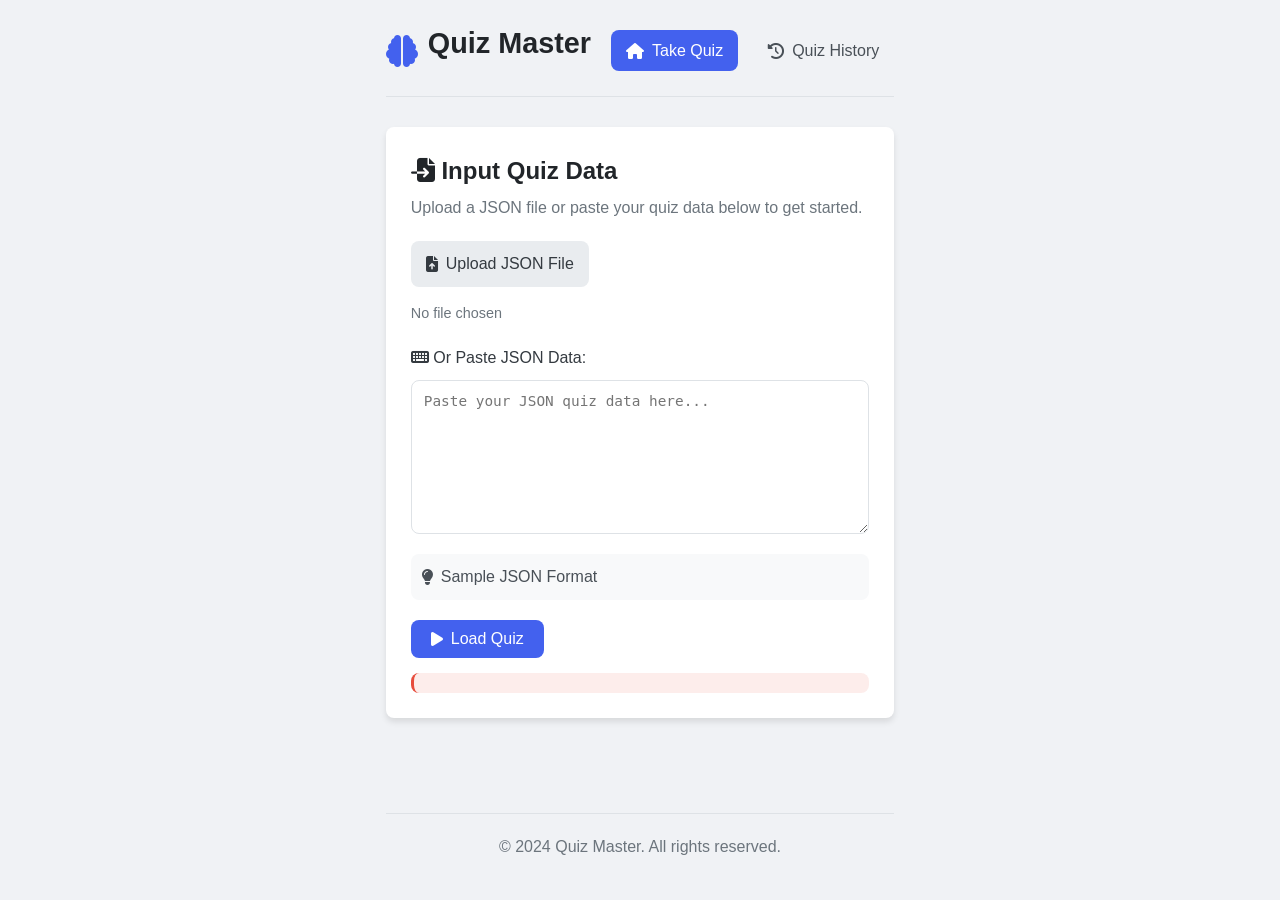
<file: index.html>
<!DOCTYPE html>
<html lang="en">
  <head>
    <meta charset="UTF-8" />
    <meta name="viewport" content="width=device-width, initial-scale=1.0" />
    <title>Quiz Master</title>
    <link rel="stylesheet" href="styles.css" />
    <link
      rel="stylesheet"
      href="https://cdnjs.cloudflare.com/ajax/libs/font-awesome/6.4.0/css/all.min.css"
    />
  </head>
  <body>
    <div class="container">
      <header>
        <div class="logo">
          <i class="fas fa-brain"></i>
          <h1>Quiz Master</h1>
        </div>
        <nav>
          <a href="index.html" class="active"
            ><i class="fas fa-home"></i> Take Quiz</a
          >
          <a href="history.html"><i class="fas fa-history"></i> Quiz History</a>
        </nav>
      </header>

      <main>
        <section id="json-input-section" class="card">
          <div class="section-header">
            <h2><i class="fas fa-file-import"></i> Input Quiz Data</h2>
            <p class="section-description">
              Upload a JSON file or paste your quiz data below to get started.
            </p>
          </div>

          <div class="input-methods">
            <div class="file-upload">
              <label for="json-file" class="file-input-button">
                <i class="fas fa-file-upload"></i> Upload JSON File
              </label>
              <input
                type="file"
                id="json-file"
                accept=".json"
                class="hidden-file-input"
              />
              <span id="file-name">No file chosen</span>
            </div>
            <div class="text-input">
              <label for="json-text">
                <i class="fas fa-keyboard"></i> Or Paste JSON Data:
              </label>
              <textarea
                id="json-text"
                rows="8"
                placeholder="Paste your JSON quiz data here..."
              ></textarea>
            </div>
          </div>

          <div class="sample-data">
            <details>
              <summary>
                <i class="fas fa-lightbulb"></i> Sample JSON Format
              </summary>
              <pre>
[
  {
    "id": 1,
    "category": "Next.js",
    "question": "What is the primary purpose of Next.js's getStaticProps function?",
    "options": [
      "To fetch data at runtime for each request",
      "To fetch data at build time for static generation",
      "To authenticate users before page load",
      "To redirect users to different pages"
    ],
    "correctAnswer": 1,
    "explanation": "getStaticProps allows you to fetch data at build time, making it available as props to the page component. This enables static generation (SSG) where pages are pre-rendered during build, improving performance and SEO."
  }
]</pre
              >
            </details>
          </div>

          <button id="load-quiz-btn" class="primary-btn pulse-animation">
            <i class="fas fa-play"></i> Load Quiz
          </button>
          <div id="json-error" class="error-message"></div>
        </section>

        <section id="quiz-section" class="card hidden">
          <div class="quiz-header">
            <h2 id="quiz-category"></h2>
            <div class="quiz-meta">
              <span id="question-count"></span>
            </div>
          </div>

          <div class="quiz-progress">
            <div class="progress-bar">
              <div class="progress-fill" id="progress-fill"></div>
            </div>
            <div class="progress-text">
              <span id="answered-count">0</span> of
              <span id="total-count">0</span> questions answered
            </div>
          </div>

          <div id="questions-container"></div>

          <button id="submit-quiz-btn" class="primary-btn">
            <i class="fas fa-check-circle"></i> Submit Quiz
          </button>
        </section>

        <section id="results-section" class="card hidden">
          <h2><i class="fas fa-trophy"></i> Quiz Results</h2>
          <div id="score-summary">
            <div class="score-circle">
              <span id="score-percentage">0</span><span>%</span>
            </div>
            <p>
              Correct answers: <span id="correct-count">0</span>/<span
                id="total-questions"
                >0</span
              >
            </p>
          </div>

          <div class="save-attempt-form">
            <h3><i class="fas fa-save"></i> Save Your Attempt</h3>
            <div class="form-group">
              <label for="attempt-name">Name this attempt:</label>
              <input
                type="text"
                id="attempt-name"
                placeholder="e.g., JavaScript Basics Quiz #1"
                class="form-control"
              />
            </div>
            <button id="save-attempt-btn" class="primary-btn">
              <i class="fas fa-save"></i> Save Attempt
            </button>
            <div id="save-feedback" class="feedback-message hidden"></div>
          </div>

          <div class="results-actions">
            <button id="take-another-btn" class="secondary-btn">
              <i class="fas fa-redo"></i> Take Another Quiz
            </button>
            <a href="history.html" class="primary-btn">
              <i class="fas fa-history"></i> View History
            </a>
          </div>
        </section>
      </main>

      <footer>
        <p>&copy; 2024 Quiz Master. All rights reserved.</p>
      </footer>
    </div>

    <script src="script.js"></script>
  </body>
</html>
</file>
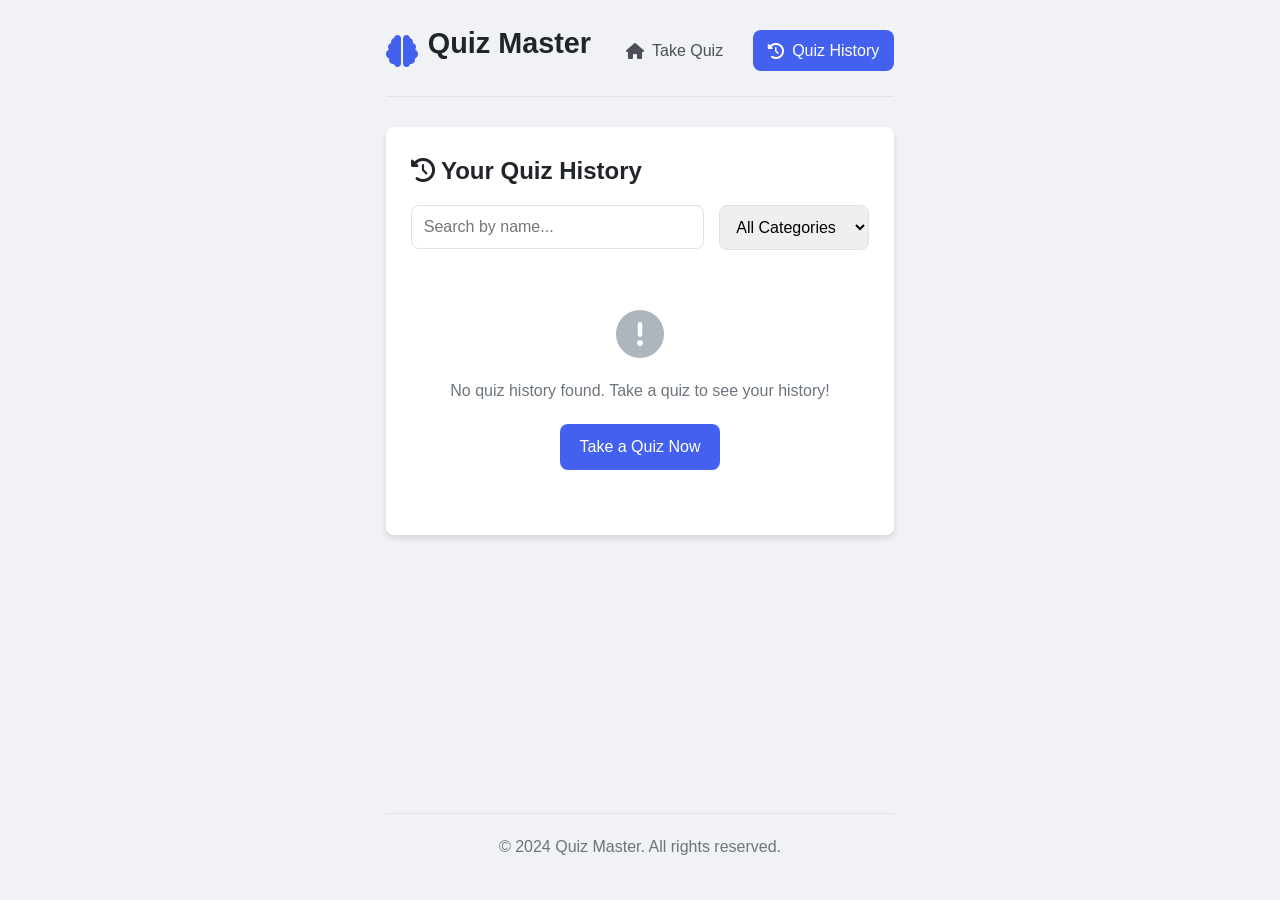
<file: history.html>
<!DOCTYPE html>
<html lang="en">
<head>
    <meta charset="UTF-8">
    <meta name="viewport" content="width=device-width, initial-scale=1.0">
    <title>Quiz History - Quiz Master</title>
    <link rel="stylesheet" href="styles.css">
    <link rel="stylesheet" href="https://cdnjs.cloudflare.com/ajax/libs/font-awesome/6.4.0/css/all.min.css">
</head>
<body>
    <div class="container">
        <header>
            <div class="logo">
                <i class="fas fa-brain"></i>
                <h1>Quiz Master</h1>
            </div>
            <nav>
                <a href="index.html"><i class="fas fa-home"></i> Take Quiz</a>
                <a href="history.html" class="active"><i class="fas fa-history"></i> Quiz History</a>
            </nav>
        </header>

        <main>
            <section id="history-section" class="card">
                <h2><i class="fas fa-history"></i> Your Quiz History</h2>
                
                <div class="history-controls">
                    <div class="history-search">
                        <input type="text" id="search-input" placeholder="Search by name..." class="form-control">
                    </div>
                    <div class="history-filter">
                        <select id="category-filter" class="form-control">
                            <option value="all">All Categories</option>
                            <!-- Categories will be added dynamically -->
                        </select>
                    </div>
                </div>
                
                <div id="history-container">
                    <!-- Quiz history will be displayed here -->
                </div>
                
                <div id="pagination-controls" class="pagination-controls">
                    <!-- Pagination controls will be added here -->
                </div>
                
                <div id="no-history" class="hidden">
                    <div class="empty-state">
                        <i class="fas fa-exclamation-circle"></i>
                        <p>No quiz history found. Take a quiz to see your history!</p>
                        <a href="index.html" class="primary-btn">Take a Quiz Now</a>
                    </div>
                </div>
                
                <div id="quiz-details" class="hidden">
                    <div class="quiz-details-header">
                        <button id="back-to-history" class="secondary-btn">
                            <i class="fas fa-arrow-left"></i> Back to History
                        </button>
                        <h3 id="quiz-details-title"></h3>
                        <div id="quiz-details-meta"></div>
                    </div>
                    <div id="quiz-details-content"></div>
                </div>
            </section>
        </main>

        <footer>
            <p>&copy; 2024 Quiz Master. All rights reserved.</p>
        </footer>
    </div>

    <script src="history.js"></script>
</body>
</html>
</file>
<file: styles.css>
/* General Styles */
:root {
  --primary-color: #4361ee;
  --primary-dark: #3a56d4;
  --secondary-color: #7209b7;
  --accent-color: #f72585;
  --success-color: #2ecc71;
  --error-color: #e74c3c;
  --warning-color: #f39c12;
  --info-color: #3498db;
  --light-color: #f8f9fa;
  --dark-color: #343a40;
  --gray-100: #f8f9fa;
  --gray-200: #e9ecef;
  --gray-300: #dee2e6;
  --gray-400: #ced4da;
  --gray-500: #adb5bd;
  --gray-600: #6c757d;
  --gray-700: #495057;
  --gray-800: #343a40;
  --gray-900: #212529;
  --border-radius: 8px;
  --box-shadow: 0 4px 6px rgba(0, 0, 0, 0.1);
  --transition: all 0.3s ease;
}

* {
  box-sizing: border-box;
  margin: 0;
  padding: 0;
}

body {
  font-family: "Segoe UI", Tahoma, Geneva, Verdana, sans-serif;
  line-height: 1.6;
  color: var(--gray-800);
  background-color: #f0f2f5;
  min-height: 100vh;
  display: flex;
  flex-direction: column;
}

.container {
  max-width: 1000px;
  margin: 0 auto;
  padding: 20px;
  flex: 1;
  display: flex;
  flex-direction: column;
}

header {
  margin-bottom: 30px;
  display: flex;
  justify-content: space-between;
  align-items: center;
  flex-wrap: wrap;
  gap: 20px;
  padding-bottom: 15px;
  border-bottom: 1px solid var(--gray-300);
}

.logo {
  display: flex;
  align-items: center;
  gap: 10px;
  color: var(--primary-color);
}

.logo i {
  font-size: 2rem;
}

h1,
h2,
h3 {
  color: var(--gray-900);
  margin-bottom: 15px;
}

h1 {
  font-size: 1.8rem;
  font-weight: 700;
}

h2 {
  font-size: 1.5rem;
  font-weight: 600;
}

h3 {
  font-size: 1.2rem;
  font-weight: 600;
}

nav {
  display: flex;
  gap: 15px;
}

nav a {
  text-decoration: none;
  color: var(--gray-700);
  padding: 8px 15px;
  border-radius: var(--border-radius);
  transition: var(--transition);
  display: flex;
  align-items: center;
  gap: 8px;
}

nav a:hover {
  background-color: var(--gray-200);
  color: var(--gray-900);
}

nav a.active {
  background-color: var(--primary-color);
  color: white;
}

main {
  flex: 1;
}

footer {
  margin-top: 40px;
  text-align: center;
  color: var(--gray-600);
  padding: 20px 0;
  border-top: 1px solid var(--gray-300);
}

/* Card Component */
.card {
  background-color: white;
  border-radius: var(--border-radius);
  padding: 25px;
  margin-bottom: 25px;
  box-shadow: var(--box-shadow);
  transition: var(--transition);
}

.card:hover {
  box-shadow: 0 6px 12px rgba(0, 0, 0, 0.1);
}

/* Buttons */
.primary-btn,
.secondary-btn {
  display: inline-flex;
  align-items: center;
  justify-content: center;
  gap: 8px;
  padding: 10px 20px;
  border: none;
  border-radius: var(--border-radius);
  font-size: 1rem;
  font-weight: 500;
  cursor: pointer;
  transition: var(--transition);
  text-decoration: none;
}

.primary-btn {
  background-color: var(--primary-color);
  color: white;
}

.primary-btn:hover {
  background-color: var(--primary-dark);
}

.secondary-btn {
  background-color: var(--gray-200);
  color: var(--gray-800);
}

.secondary-btn:hover {
  background-color: var(--gray-300);
}

.hidden {
  display: none !important;
}

.error-message {
  color: var(--error-color);
  margin-top: 15px;
  padding: 10px;
  background-color: rgba(231, 76, 60, 0.1);
  border-radius: var(--border-radius);
  border-left: 3px solid var(--error-color);
}

/* JSON Input Section */
.input-methods {
  display: flex;
  flex-direction: column;
  gap: 20px;
  margin-bottom: 20px;
}

.file-upload {
  display: flex;
  flex-direction: column;
  gap: 10px;
}

.hidden-file-input {
  display: none;
}

.file-input-button {
  background-color: var(--primary-color);
  color: white;
  padding: 10px 15px;
  border-radius: var(--border-radius);
  cursor: pointer;
  transition: var(--transition);
  display: inline-flex;
  align-items: center;
  gap: 8px;
  font-weight: 500;
  align-self: flex-start;
}

.file-input-button:hover {
  background-color: var(--primary-dark);
}

#file-name {
  color: var(--gray-600);
  font-size: 0.9rem;
  margin-top: 5px;
  display: block;
}

.text-input {
  display: flex;
  flex-direction: column;
  gap: 10px;
}

.file-input-wrapper {
  display: flex;
  align-items: center;
  gap: 10px;
}

.file-input-wrapper input[type="file"] {
  display: none;
}

.file-input-button {
  background-color: var(--gray-200);
  color: var(--gray-800);
  padding: 10px 15px;
  border-radius: var(--border-radius);
  cursor: pointer;
  transition: var(--transition);
  display: flex;
  align-items: center;
  gap: 8px;
}

.file-input-button:hover {
  background-color: var(--gray-300);
}

#file-name {
  color: var(--gray-600);
  font-size: 0.9rem;
}

textarea {
  width: 100%;
  padding: 12px;
  border: 1px solid var(--gray-300);
  border-radius: var(--border-radius);
  resize: vertical;
  font-family: monospace;
  font-size: 0.9rem;
  transition: var(--transition);
}

textarea:focus {
  outline: none;
  border-color: var(--primary-color);
  box-shadow: 0 0 0 2px rgba(67, 97, 238, 0.2);
}

.sample-data {
  margin-bottom: 20px;
}

details {
  background-color: var(--gray-100);
  border-radius: var(--border-radius);
  padding: 10px;
}

summary {
  cursor: pointer;
  font-weight: 500;
  color: var(--gray-700);
  display: flex;
  align-items: center;
  gap: 8px;
}

pre {
  margin-top: 10px;
  padding: 10px;
  background-color: var(--gray-800);
  color: white;
  border-radius: var(--border-radius);
  overflow-x: auto;
  font-size: 0.85rem;
}

/* Quiz Section */
.quiz-header {
  display: flex;
  justify-content: space-between;
  align-items: center;
  margin-bottom: 20px;
  padding-bottom: 15px;
  border-bottom: 1px solid var(--gray-300);
}

.quiz-meta {
  color: var(--gray-600);
  font-size: 0.9rem;
}

.question-card {
  background-color: var(--gray-100);
  border: 1px solid var(--gray-300);
  border-radius: var(--border-radius);
  padding: 20px;
  margin-bottom: 20px;
  transition: var(--transition);
}

.question-card:hover {
  box-shadow: 0 2px 4px rgba(0, 0, 0, 0.05);
}

.question-text {
  font-weight: 600;
  margin-bottom: 15px;
  color: var(--gray-900);
}

.options-list {
  list-style-type: none;
  margin-bottom: 15px;
}

.option-item {
  margin-bottom: 10px;
}

.option-label {
  position: relative;
  padding: 12px 15px;
  border-radius: var(--border-radius);
  background-color: white;
  border: 1px solid var(--gray-300);
  transition: all 0.2s ease;
  display: flex;
  align-items: center;
}

.option-label:hover {
  transform: translateY(-2px);
  box-shadow: 0 4px 8px rgba(0, 0, 0, 0.05);
  border-color: var(--primary-color);
}

.option-input {
  margin-right: 12px;
  margin-top: 3px;
}

.option-input:checked + span {
  font-weight: 500;
}

.explanation {
  margin-top: 15px;
  padding: 15px;
  background-color: #e8f4fd;
  border-radius: var(--border-radius);
  border-left: 4px solid var(--info-color);
  font-size: 0.95rem;
}

.question-card.correct {
  border-color: var(--success-color);
  background-color: rgba(46, 204, 113, 0.05);
}

.question-card.incorrect {
  border-color: var(--error-color);
  background-color: rgba(231, 76, 60, 0.05);
}

.option-label.correct {
  background-color: rgba(46, 204, 113, 0.2);
  border-color: var(--success-color);
}

.option-label.incorrect {
  background-color: rgba(231, 76, 60, 0.2);
  border-color: var(--error-color);
}

.result-icon {
  position: absolute;
  right: 15px;
}

.result-icon.correct {
  color: var(--success-color);
}

.result-icon.incorrect {
  color: var(--error-color);
}

/* Results Section */
#score-summary {
  display: flex;
  flex-direction: column;
  align-items: center;
  gap: 15px;
  margin-bottom: 30px;
}

.score-circle {
  width: 120px;
  height: 120px;
  border-radius: 50%;
  background-color: var(--primary-color);
  color: white;
  display: flex;
  align-items: center;
  justify-content: center;
  font-size: 2.5rem;
  font-weight: 700;
  margin-bottom: 10px;
  box-shadow: 0 4px 8px rgba(67, 97, 238, 0.3);
}

.score-circle span {
  font-size: 1.2rem;
  margin-left: 2px;
}

.results-actions {
  display: flex;
  gap: 15px;
  justify-content: center;
  margin-top: 20px;
}

/* History Page */
.history-controls {
  display: flex;
  gap: 15px;
  margin-bottom: 20px;
  flex-wrap: wrap;
}

.history-search {
  flex: 2;
  min-width: 200px;
}

.history-filter {
  flex: 1;
  min-width: 150px;
}

.history-item {
  padding: 20px;
  border-bottom: 1px solid var(--gray-300);
  display: flex;
  justify-content: space-between;
  align-items: center;
  transition: var(--transition);
}

.history-item:hover {
  background-color: var(--gray-100);
}

.history-item:last-child {
  border-bottom: none;
}

.history-details {
  flex: 1;
}

.history-category {
  font-weight: 600;
  font-size: 1.1rem;
  color: var(--gray-900);
  margin-bottom: 5px;
}

.history-date {
  color: var(--gray-600);
  font-size: 0.9rem;
}

.history-meta {
  display: flex;
  gap: 15px;
  color: var(--gray-600);
  font-size: 0.9rem;
  margin-top: 5px;
  flex-wrap: wrap;
}

.history-category-label {
  background-color: var(--primary-color);
  color: white;
  padding: 2px 8px;
  border-radius: 12px;
  font-size: 0.8rem;
}

.history-actions {
  display: flex;
  flex-direction: column;
  align-items: flex-end;
  gap: 10px;
}

.history-score {
  font-weight: 600;
  color: var(--primary-color);
  font-size: 1.2rem;
}

.action-buttons {
  display: flex;
  gap: 8px;
}

.view-details-btn,
.delete-attempt-btn {
  background-color: var(--gray-200);
  color: var(--gray-800);
  border: none;
  padding: 8px;
  border-radius: var(--border-radius);
  cursor: pointer;
  transition: var(--transition);
  font-size: 0.9rem;
  display: flex;
  align-items: center;
  justify-content: center;
  width: 36px;
  height: 36px;
}

.view-details-btn:hover {
  background-color: var(--info-color);
  color: white;
}

.delete-attempt-btn:hover {
  background-color: var(--error-color);
  color: white;
}

.empty-state {
  text-align: center;
  padding: 40px 20px;
  color: var(--gray-600);
}

.empty-state i {
  font-size: 3rem;
  margin-bottom: 20px;
  color: var(--gray-500);
}

.empty-state p {
  margin-bottom: 20px;
}

/* Quiz Details */
.quiz-details-header {
  display: flex;
  flex-direction: column;
  gap: 15px;
  margin-bottom: 25px;
  padding-bottom: 15px;
  border-bottom: 1px solid var(--gray-300);
}

#quiz-details-title {
  font-size: 1.4rem;
  margin-bottom: 5px;
}

#quiz-details-meta {
  display: flex;
  justify-content: space-between;
  color: var(--gray-600);
  font-size: 0.9rem;
}

#quiz-details-content {
  margin-top: 20px;
}

/* Pagination */
.pagination-controls {
  display: flex;
  justify-content: center;
  gap: 5px;
  margin-top: 20px;
  flex-wrap: wrap;
}

.pagination-btn {
  min-width: 36px;
  height: 36px;
  border: 1px solid var(--gray-300);
  background-color: white;
  border-radius: var(--border-radius);
  display: flex;
  align-items: center;
  justify-content: center;
  cursor: pointer;
  transition: var(--transition);
  font-size: 0.9rem;
}

.pagination-btn:hover:not(.disabled) {
  background-color: var(--gray-100);
  border-color: var(--gray-400);
}

.pagination-btn.active {
  background-color: var(--primary-color);
  color: white;
  border-color: var(--primary-color);
}

.pagination-btn.disabled {
  opacity: 0.5;
  cursor: not-allowed;
}

.pagination-ellipsis {
  display: flex;
  align-items: center;
  justify-content: center;
  min-width: 36px;
  height: 36px;
  font-size: 0.9rem;
  color: var(--gray-600);
}

/* Toast Notifications */
.toast {
  position: fixed;
  bottom: 20px;
  right: 20px;
  padding: 12px 20px;
  background-color: white;
  border-radius: var(--border-radius);
  box-shadow: 0 4px 12px rgba(0, 0, 0, 0.15);
  display: flex;
  align-items: center;
  gap: 10px;
  z-index: 1000;
  animation: slideIn 0.3s ease;
  max-width: 300px;
}

.success-toast {
  border-left: 4px solid var(--success-color);
}

.success-toast i {
  color: var(--success-color);
}

.error-toast {
  border-left: 4px solid var(--error-color);
}

.error-toast i {
  color: var(--error-color);
}

.hide-toast {
  animation: slideOut 0.3s ease forwards;
}

@keyframes slideIn {
  from {
    transform: translateX(100%);
    opacity: 0;
  }
  to {
    transform: translateX(0);
    opacity: 1;
  }
}

@keyframes slideOut {
  from {
    transform: translateX(0);
    opacity: 1;
  }
  to {
    transform: translateX(100%);
    opacity: 0;
  }
}

/* Enhanced UI Elements */
.section-header {
  margin-bottom: 20px;
}

.section-description {
  color: var(--gray-600);
  margin-top: -10px;
  margin-bottom: 20px;
}

.form-group {
  margin-bottom: 20px;
}

.form-control {
  width: 100%;
  padding: 12px;
  border: 1px solid var(--gray-300);
  border-radius: var(--border-radius);
  font-size: 1rem;
  transition: var(--transition);
}

.form-control:focus {
  outline: none;
  border-color: var(--primary-color);
  box-shadow: 0 0 0 2px rgba(67, 97, 238, 0.2);
}

.save-attempt-form {
  background-color: var(--gray-100);
  padding: 20px;
  border-radius: var(--border-radius);
  margin: 20px 0;
  border-left: 4px solid var(--primary-color);
}

.quiz-progress {
  margin-bottom: 25px;
}

.progress-bar {
  height: 8px;
  background-color: var(--gray-200);
  border-radius: 4px;
  overflow: hidden;
  margin-bottom: 8px;
}

.progress-fill {
  height: 100%;
  background-color: var(--primary-color);
  width: 0%;
  transition: width 0.3s ease;
}

.progress-text {
  font-size: 0.9rem;
  color: var(--gray-600);
  text-align: right;
}

/* Animations */
.pulse-animation {
  animation: pulse 2s infinite;
}

@keyframes pulse {
  0% {
    box-shadow: 0 0 0 0 rgba(67, 97, 238, 0.4);
  }
  70% {
    box-shadow: 0 0 0 10px rgba(67, 97, 238, 0);
  }
  100% {
    box-shadow: 0 0 0 0 rgba(67, 97, 238, 0);
  }
}

/* Add these styles to the end of the file */
.feedback-message {
  margin-top: 15px;
  padding: 10px;
  border-radius: var(--border-radius);
}

.success-message {
  color: var(--success-color);
  background-color: rgba(46, 204, 113, 0.1);
  border-left: 3px solid var(--success-color);
}

.disabled {
  opacity: 0.6;
  cursor: not-allowed;
}

.disabled:hover {
  background-color: var(--primary-color);
}

.empty-state-note {
  font-size: 0.9rem;
  color: var(--gray-600);
  margin-bottom: 20px;
}

/* Responsive Design Improvements */
@media (max-width: 768px) {
  .history-controls {
    flex-direction: column;
  }

  .history-search,
  .history-filter {
    width: 100%;
  }

  .history-item {
    flex-direction: column;
    align-items: flex-start;
  }

  .history-actions {
    width: 100%;
    flex-direction: row;
    justify-content: space-between;
    align-items: center;
    margin-top: 15px;
  }

  .quiz-details-header {
    flex-direction: column;
  }

  #quiz-details-meta {
    flex-direction: column;
    gap: 5px;
  }

  .pagination-controls {
    gap: 3px;
  }

  .pagination-btn {
    min-width: 32px;
    height: 32px;
    font-size: 0.8rem;
  }
}

@media (max-width: 480px) {
  .action-buttons {
    position: relative;
    right: auto;
  }

  .toast {
    left: 20px;
    right: 20px;
    max-width: none;
  }

  .pagination-controls {
    gap: 2px;
  }

  .pagination-btn {
    min-width: 28px;
    height: 28px;
    font-size: 0.75rem;
  }
}
</file>
